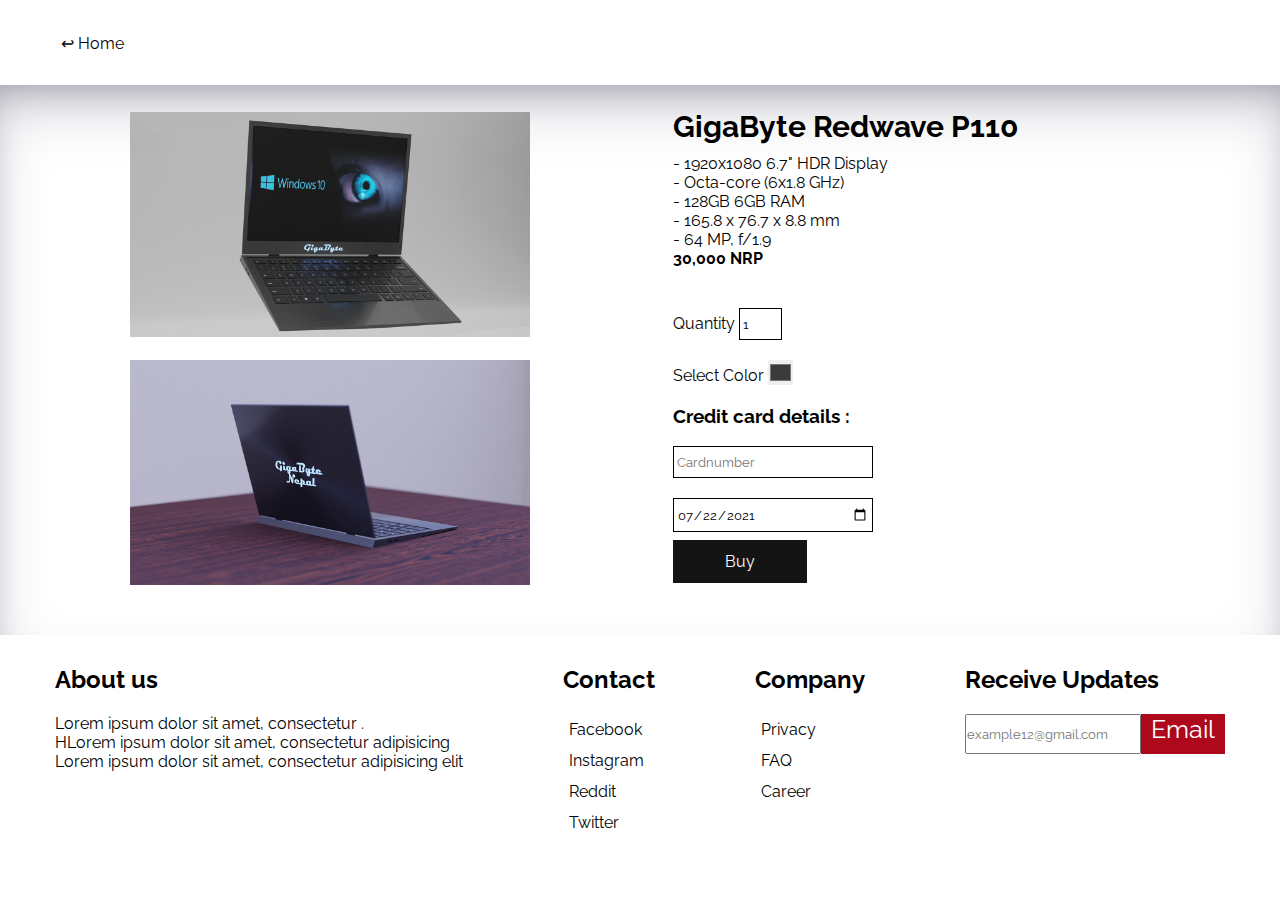
<file: pages/buyMobile.html>
<!DOCTYPE html>
<html>
<head>
	<meta charset="utf-8">
	<title>buy moblie</title>
	<link rel="stylesheet" type="text/css" href="../styling/buyMobileStyle.css">
	<link rel="stylesheet" type="text/css" href="../styling/style.css">
	<script src="../script/script.js"></script>
</head>
<body>	
	<div class="nav">
		<div class="rtn-btn">
			<a href="../index.html">↩ Home</a>
		</div>
	</div>

	
	<div class="Container">
		<div class="row">
			<div class="image">
				<div class="images">
					<img src="../imgs/images/laptop2.png">
				</div>
				<div class="images">
					<img src="../imgs/images/laptop3.png">
				</div>
			</div>
			<div class="details">
				<div class="title">
					<h2>GigaByte Redwave P110</h2>
					<ul>
						<li>- 1920x1080 6.7" HDR Display</li>
						<li>- Octa-core (6x1.8 GHz)</li>
						<li>- 128GB 6GB RAM</li>
						<li>- 165.8 x 76.7 x 8.8 mm</li>
						<li>- 64 MP, f/1.9</li>
						<li><strong>30,000 NRP</strong></li>
					</ul>
					<div class="proceed">
						<div>
							<label>Quantity </label><input class="num" type="number" value="1" min="1" max="5">
						</div>
						<div>
							<label>Select Color </label><input class="col" type="color" value="#3B3B3B">
						</div>
						<div>
							<h3>Credit card details : </h3><br><input class="Cnum" type="number" placeholder="Cardnumber" required>
						</div>
						<div>
							<input class="Cnum" type="Date" value="2021-07-22">
						</div>
						<div>
							<a href="#" class="buyBtn" onclick="view_purchase_section();">Buy</a>
						</div>
					</div>
				</div>
				
			</div>
		</div>
	</div>


	<!-- purchase section -->
	<div class="purchase-section">
		<div class="title">
			<h2>Payment successful.</h2>
		</div>
		<div class="okbtn">
			<button onclick="close_view_purchase_section();">Back</button>
		</div>
			<div class="okbtn">
			<button onclick="goToHome();">Back To Home</button>
		</div>
	</div>
	<!-- purchase section -->


	<!-- footer section -->
	<footer>
		<div id="footer-row">

			<div class="footer-col" id="footer-col1">
				<div class="F-title" id="About">
					<h2>About us</h2>
				</div>
				<div class="AboutUsP">
					Lorem ipsum dolor sit amet, consectetur .
					<br>HLorem ipsum dolor sit amet, consectetur adipisicing  <br>Lorem ipsum dolor sit amet, consectetur adipisicing elit 
				</div> 
			</div>

			<div class="footer-col" id="footer-col2">
				<div class="F-title" id="Contact">
					<h2>Contact</h2>
				</div>
				<ul>
					<li><a href="https://www.facebook.com/" target="_blank">Facebook</a></li>
					<li><a href="https://www.instagram.com/" target="_blank">Instagram</a></li>
					<li><a href="https://www.reddit.com/" target="_blank">Reddit</a></li>
					<li><a href="https://www.twittrer.com/" target="_blank">Twitter</a></li>
				</ul>
			</div>

			<div class="footer-col" id="footer-col3">
				<div class="F-title" id="Company">
					<h2>Company</h2>
				</div>
				<ul>
					<li><a href="#">Privacy</a></li>
					<li><a href="FAQ.html">FAQ</a></li>
					<li><a href="#">Career</a></li>
				</ul>
			</div>
			<div class="footer-col" id="footer-col4">
				<div class="F-title" id="receive">
					<h2>Receive Updates</h2>
				</div>
				<div class="Receive">
					<div class="Fform">
						<input type="email" required placeholder="example12@gmail.com">
						<a href="#" class="Fbtn">Email</a>
					</div>
				</div>
			</div>
		</div>
	</footer>
	<!-- footer section end-->
</body>
</html>
</file>
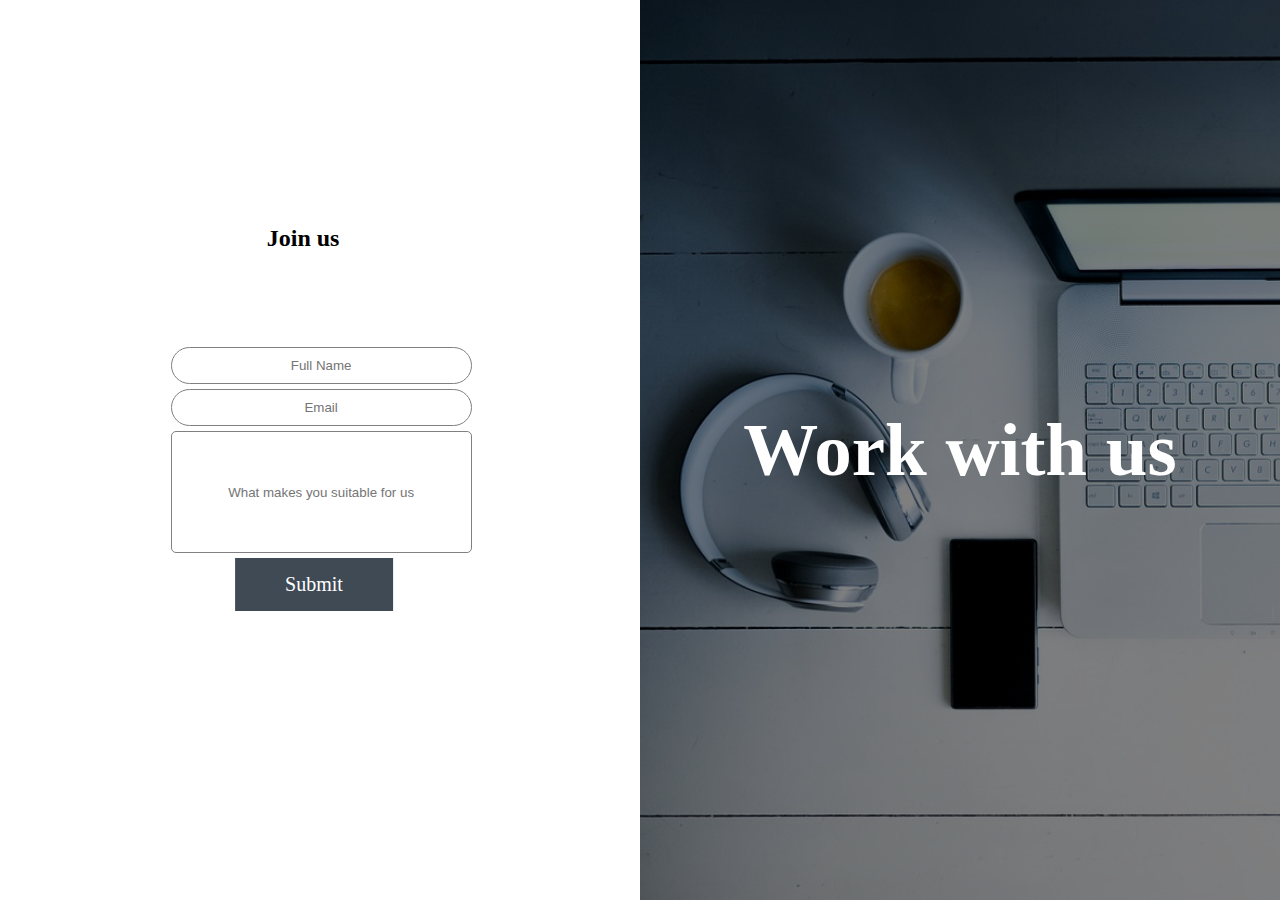
<file: pages/career.html>
<!DOCTYPE html>
<html>
<head>
	<meta charset="utf-8">
	<title>Career - GigaByte</title>
	<style type="text/css">
		*{
			margin: 0px;
			padding: 0px;
		}
		.row{
			display: grid;
			grid-template-columns: repeat(3, 50vw);
			height: 100vh;
		}
		.topic h2{
			position: absolute;
			top: 25%;
			left: 18%;
			transform: translateX(50%);
		}
		.form{
			position: absolute;
			left: 13.33%;
			top: 50%;
			transform: translateY(-50%);
		}
		form input{
			text-align: center;
			display: block;
			border: 1px solid gray;
			border-radius: 30px;
			padding: 10px 30px;
			margin: 5px 0px;
			width: 100%;
			outline: none;
		}
		.long-input{
			height: 100px;
			border-radius: 5px;
		}

		.gr2{
			background-image: url('../imgs/images/background.jpg');
			background:linear-gradient(0deg, rgba(0, 0, 0, 0.5), rgba(0, 0, 0, 0.5)), url('../imgs/images/background.jpg');
			background-size: cover;
		}
		.title{
			position: absolute;
			top: 50%;
			transform: translateY(-50%);
			text-align: center;
			font-size: 50px;
			color: white;
			width: 50%;
		}
		.title h2{
			text-align: center;
		} 
		.btn{
			position: absolute;
			left: 60%;
			transform: translateX(-50%);
			padding: 15px 50px;
			background-color: #3F4A55;
			border: none;
			color: white;
			font-size: 20px;
		}
		.btn:hover{
			background-color: #3F4A55;
			filter: brightness(0.7);
			cursor: pointer;
		}
		.popup{
			text-align: center;
			padding: 30px;
			border-radius: 5px;
			background-color: #8BC34A;
			position: fixed;
			top: 50%;
			left: 50%;
			transform: translate(-50%,-50%) scale(0);
			color: white;
			transition: transform 0.4s linear;
		}
		.popup h3{
			padding: 10px 2px;
		}
		.disEmail h3{
			border: 1px solid white;
		}
		.OK-btn button{
			width: 100%;
			margin: 10px 0px;
			border: none;
		}
		.OK-btn button:hover{
			background-color: #DDD;
			cursor: pointer;
		}
	</style>
	<link rel="icon" href="../imgs/icons/shortcut-icon.png" type="image/gif">
</head>
<body>
	<div class="main">
		<div class="row">
			<div class="gr1">
				<div class="topic">
					<h2>Join us</h2>
				</div>
				<div class="form">
					<form>
						<input type="text" placeholder="Full Name">
						<input type="email" id="email" placeholder="Email">
						<input class="long-input" type="text" placeholder="What makes you suitable for us">
						<imput type="button" class="btn" onclick="prompt();">Submit</button>
					</form>
				</div>
			</div>
			<div class="gr2">
				<div class="title">
					<h2>Work with us</h2>
				</div>
			</div>
		</div>
		<div class="popup">
			<div class="text">
				<h3>We will contact you through your email address</h3>
				<div class="disEmail">
					<h3 class="E-text">kckiran0690@gmail.com</h3>
				</div>
				<div class="OK-btn">
					<button onclick="closePrompt();"><h3>OK</h3></button>
				</div>
			</div>
		</div>
	</div>
</body>
<script>
	function prompt() {
		var win = document.querySelector(".popup");
		var email = document.querySelector("#email").value;
		document.querySelector(".E-text").innerHTML = email;;

		if(email!="" && email!="null"){
			win.style.transform = "translate(-50%,-50%) scale(1)"
		}
	}
	function closePrompt() {
		var win = document.querySelector(".popup");
			win.style.transform = "translate(-50%,-50%) scale(0)"
			window.location.href = '../index.html';
	}
</script>
</html>
</file>
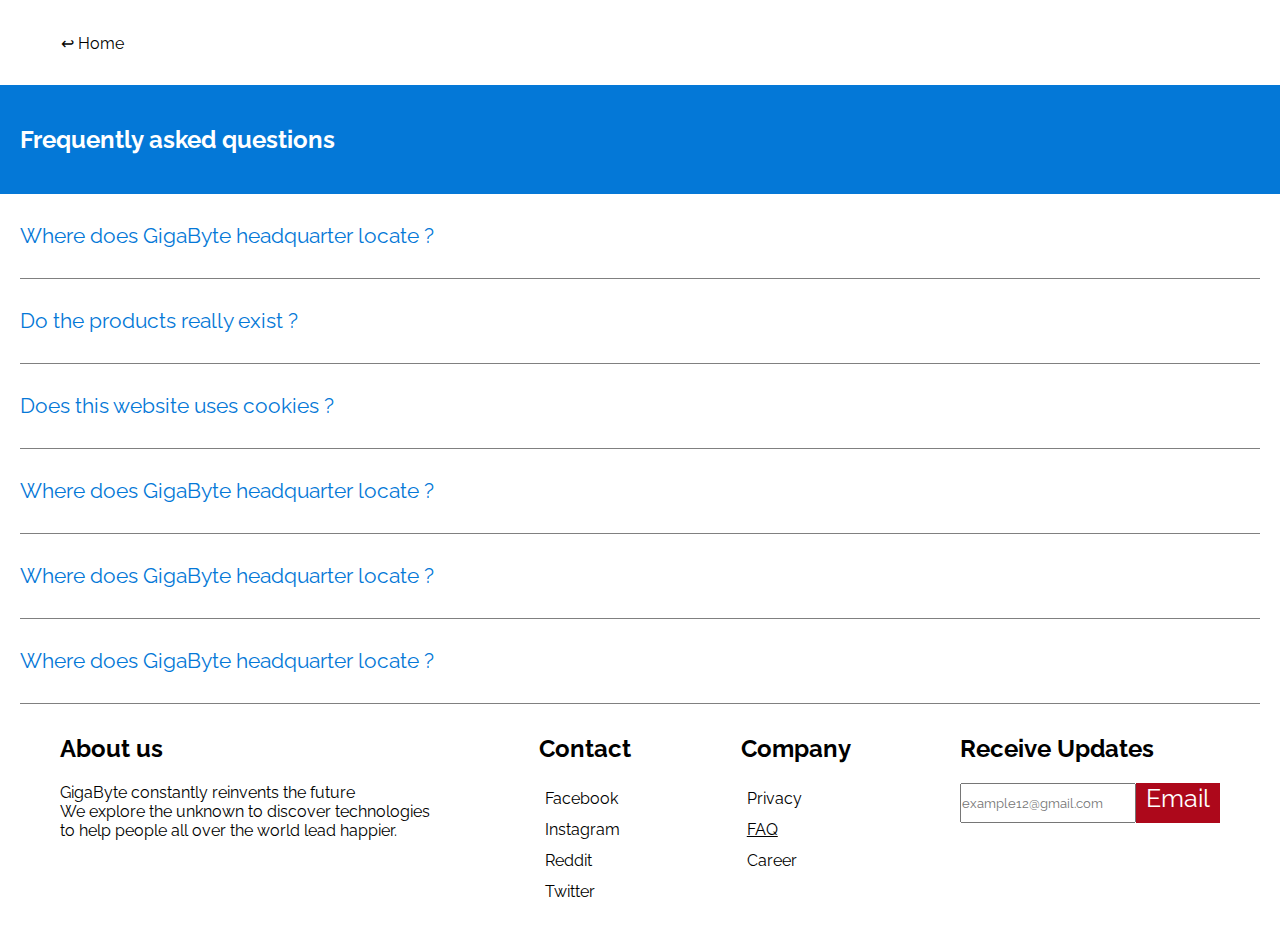
<file: pages/FAQ.html>
<!DOCTYPE html>
<html>
<head>
	<meta charset="utf-8">
	<title>FAQs</title>
	<link rel="stylesheet" type="text/css" href="../styling/FAQstyling.css">
	<link rel="stylesheet" type="text/css" href="../styling/style.css">
	<script src="../script/script.js"></script>
</head>
<body>	
	<div class="nav">
		<div class="rtn-btn">
			<a href="../index.html">↩ Home</a>
		</div>
	</div>

	<div class="main">
		<div class="title">
			<h2>Frequently asked questions</h2>
		</div>

		<div class="contents">

			<div class="cont"> 
				<div class="que">
					<h3><button onclick="show(0);">  Where does GigaByte headquarter locate ?</button></h3>
				</div>
				<div class="ans">
					<h4> &emsp; &emsp; - GigaByte doesnot exist.</h4>
				</div>
			</div>

			<div class="cont"> 
				<div class="que">
					<h3><button onclick="show(1);">  Do the products really exist ?</button></h3>
				</div>
				<div class="ans">
					<h4> &emsp; &emsp; - No , all the products are imaginary .</h4>
				</div>
			</div>

			<div class="cont"> 
				<div class="que">
					<h3><button onclick="show(2);">  Does this website uses cookies ?</button></h3>
				</div>
				<div class="ans">
					<h4> &emsp; &emsp; - This website uses local storage to store data like email , password . To delete these data goto privacy section below.</h4>
				</div>
			</div>

			<div class="cont"> 
				<div class="que">
					<h3><button onclick="show(3);">  Where does GigaByte headquarter locate ?</button></h3>
				</div>
				<div class="ans">
					<h4> &emsp; &emsp; - GigaByte doesnot exist.</h4>
				</div>
			</div>

			<div class="cont"> 
				<div class="que">
					<h3><button onclick="show(4);">  Where does GigaByte headquarter locate ?</button></h3>
				</div>
				<div class="ans">
					<h4> &emsp; &emsp; - GigaByte doesnot exist.</h4>
				</div>
			</div>

			<div class="cont"> 
				<div class="que">
					<h3><button onclick="show(5);">  Where does GigaByte headquarter locate ?</button></h3>
				</div>
				<div class="ans">
					<h4> &emsp; &emsp; - GigaByte doesnot exist.</h4>
				</div>
			</div>

		</div>
	</div>

	<!-- footer section -->
	<footer>
		<div id="footer-row">

			<div class="footer-col" id="footer-col1">
				<div class="F-title" id="About">
					<h2>About us</h2>
				</div>
				<div class="AboutUsP">
					GigaByte constantly reinvents the future
					<br> We explore the unknown to discover technologies <br>to help people all over the world lead happier.
				</div> 
			</div>

			<div class="footer-col" id="footer-col2">
				<div class="F-title" id="Contact">
					<h2>Contact</h2>
				</div>
				<ul>
					<li><a href="https://www.facebook.com/" target="_blank">Facebook</a></li>
					<li><a href="https://www.instagram.com/" target="_blank">Instagram</a></li>
					<li><a href="https://www.reddit.com/" target="_blank">Reddit</a></li>
					<li><a href="https://www.twittrer.com/" target="_blank">Twitter</a></li>
				</ul>
			</div>

			<div class="footer-col" id="footer-col3">
				<div class="F-title" id="Company">
					<h2>Company</h2>
				</div>
				<ul>
					<li><a href="PrivacyPolicy.html">Privacy</a></li>
					<li><a href="#" style="text-decoration: underline;">FAQ</a></li>
					<li><a href="#">Career</a></li>
				</ul>
			</div>
			<div class="footer-col" id="footer-col4">
				<div class="F-title" id="receive">
					<h2>Receive Updates</h2>
				</div>
				<div class="Receive">
					<div class="Fform">
						<input type="email" required placeholder="example12@gmail.com">
						<a href="#" class="Fbtn">Email</a>
					</div>
				</div>
			</div>
		</div>
	</footer>
	<!-- footer section end-->
</body>
</html>
</file>
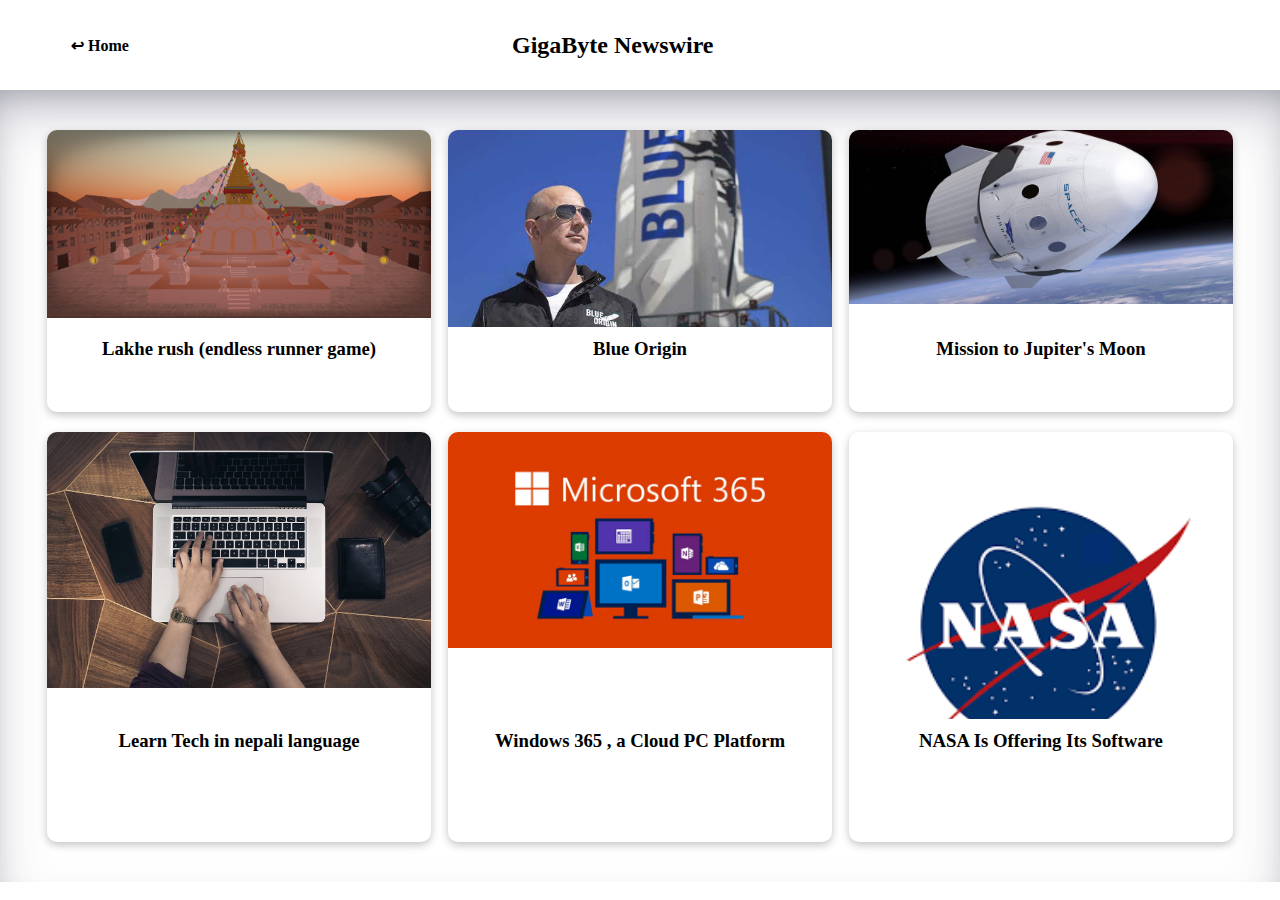
<file: pages/news.html>
<!DOCTYPE html>
<html>
<head>
	<meta charset="utf-8">
	<title>GigaByte/News</title>
	<link rel="stylesheet" type="text/css" href="../styling/newsStyling.css">
	<link rel="icon" href="../imgs/icons/shortcut-icon.png" type="image/gif">
</head>
<body>
	<div class="nav">
		<div class="rtn-btn">
			<a href="../index.html">↩ Home</a>
		</div>
		<div class="title">
			<h2>GigaByte Newswire</h2>
		</div>
	</div>



	<div class="container">
		<div class="row">
			<div class="news" id="news-1">
				<div class="img">
					<a href="https://english.onlinekhabar.com/lakhe-rush-this-mobile-game-about-kathmandu-culture-is-out-amid-a-controversy.html" target="_blank"><img src="../imgs/images/news/news1.png"></a>
				</div>
				<div class="detail">
					<div class="text">
						<h3>Lakhe rush (endless runner game)</h3>
					</div>
				</div>
			</div>

			<div class="news" id="news-1">
				<div class="img">
					<a href="https://gadgets.ndtv.com/science/news/jeff-bezos-blue-origin-space-flight-oliver-daemen-first-teenager-never-ordered-amazon-2493638" target="_blank"><img src="../imgs/images/news/news2.jpg"></a>
				</div>
				<div class="detail">
					<div class="text">
						<h3>Blue Origin</h3>
					</div>
				</div>
			</div>

			<div class="news" id="news-1">
				<div class="img">
					<a href="https://gadgets.ndtv.com/science/news/spacex-nasa-jupiter-moon-europa-clipper-launch-mission-contract-launch-date-october-2024-2493615" target="_blank"><img src="../imgs/images/news/news4.jpg"></a>
				</div>
				<div class="detail">
					<div class="text">
						<h3>Mission to Jupiter's Moon</h3>
					</div>
				</div>
			</div>

			<div class="news" id="news-1">
				<div class="img">
					<a href="https://www.youtube.com/channel/UCNOYZrEESo4q2jCt1dJqk5Q" target="_blank"><img src="../imgs/images/news/news3.jpg"></a>
				</div>
				<div class="detail">
					<div class="text">
						<h3>Learn Tech in nepali language</h3>
					</div>
				</div>
			</div>

			<div class="news" id="news-1">
				<div class="img">
					<a href="https://gadgets.ndtv.com/laptops/news/windows-365-cloud-pc-service-availability-configuration-features-microsoft-inspire-2021-2486656" target="_blank"><img src="../imgs/images/news/news5.jpg"></a>
				</div>
				<div class="detail">
					<div class="text">
						<h3>Windows 365 , a Cloud PC Platform</h3>
					</div>
				</div>
			</div>

			<div class="news" id="news-1">
				<div class="img">
					<a href="https://gadgets.ndtv.com/apps/news/nasa-free-software-catalogue-800-programmes-public-download-technology-transfer-2476854" target="_blank"><img src="../imgs/images/news/news6.png"></a>
				</div>
				<div class="detail">
					<div class="text">
						<h3>NASA Is Offering Its Software</h3>
					</div>
				</div>
			</div>

		</div>
	</div>





























	<!-- .........body.......... -->
	<!-- <div class="container">
		<div class="row">
			<div class="ele" id="gr">
				<div class="topic">
					Lakhe rush (endless runner game)
				</div>
				<div class="img">
					<a href="https://english.onlinekhabar.com/lakhe-rush-this-mobile-game-about-kathmandu-culture-is-out-amid-a-controversy.html" target="_blank"><img src="../imgs/images/news/news1.png"></a>
				</div>
			</div>

			<div class="ele size" id="gr1" id="fit">
				<div class="topic">
					Blue Origin
				</div>
				<div>
					<a href="https://gadgets.ndtv.com/science/news/jeff-bezos-blue-origin-space-flight-oliver-daemen-first-teenager-never-ordered-amazon-2493638" target="_blank"><img src="../imgs/images/news/news2.jpg"></a>
				</div>
			</div>

			<div class="ele size" id="gr2"> 
				<div class="topic"> Mission to Jupiter's Moon
				</div>
				<div> 
					<a href="https://gadgets.ndtv.com/science/news/spacex-nasa-jupiter-moon-europa-clipper-launch-mission-contract-launch-date-october-2024-2493615" target="_blank">
				<img
			src="../imgs/images/news/news4.jpg"></a> </div> </div>

			<div class="ele" id="gr3">
				<div class="topic">
					Learn Tech in nepali language
				</div>
				<div>
					<a href="https://www.youtube.com/channel/UCNOYZrEESo4q2jCt1dJqk5Q" target="_blank"><img src="../imgs/images/news/news3.jpg"></a>
				</div>
			</div>

			<div class="ele size" id="gr4">
				<div class="topic">
					Windows 365 , a Cloud PC Platform
				</div>
				<div>
					<a href="https://gadgets.ndtv.com/laptops/news/windows-365-cloud-pc-service-availability-configuration-features-microsoft-inspire-2021-2486656" target="_blank"><img src="../imgs/images/news/news5.jpg"></a>
				</div>
			</div>

			<div class="ele size" id="gr5">
				<div class="topic">
					NASA Is Offering Its Software
				</div>
				<div>
					<a href="https://gadgets.ndtv.com/apps/news/nasa-free-software-catalogue-800-programmes-public-download-technology-transfer-2476854" target="_blank"><img src="../imgs/images/news/news6.png"></a>
				</div>
			</div>
		</div>
	</div> -->
</body>
</html>
</file>
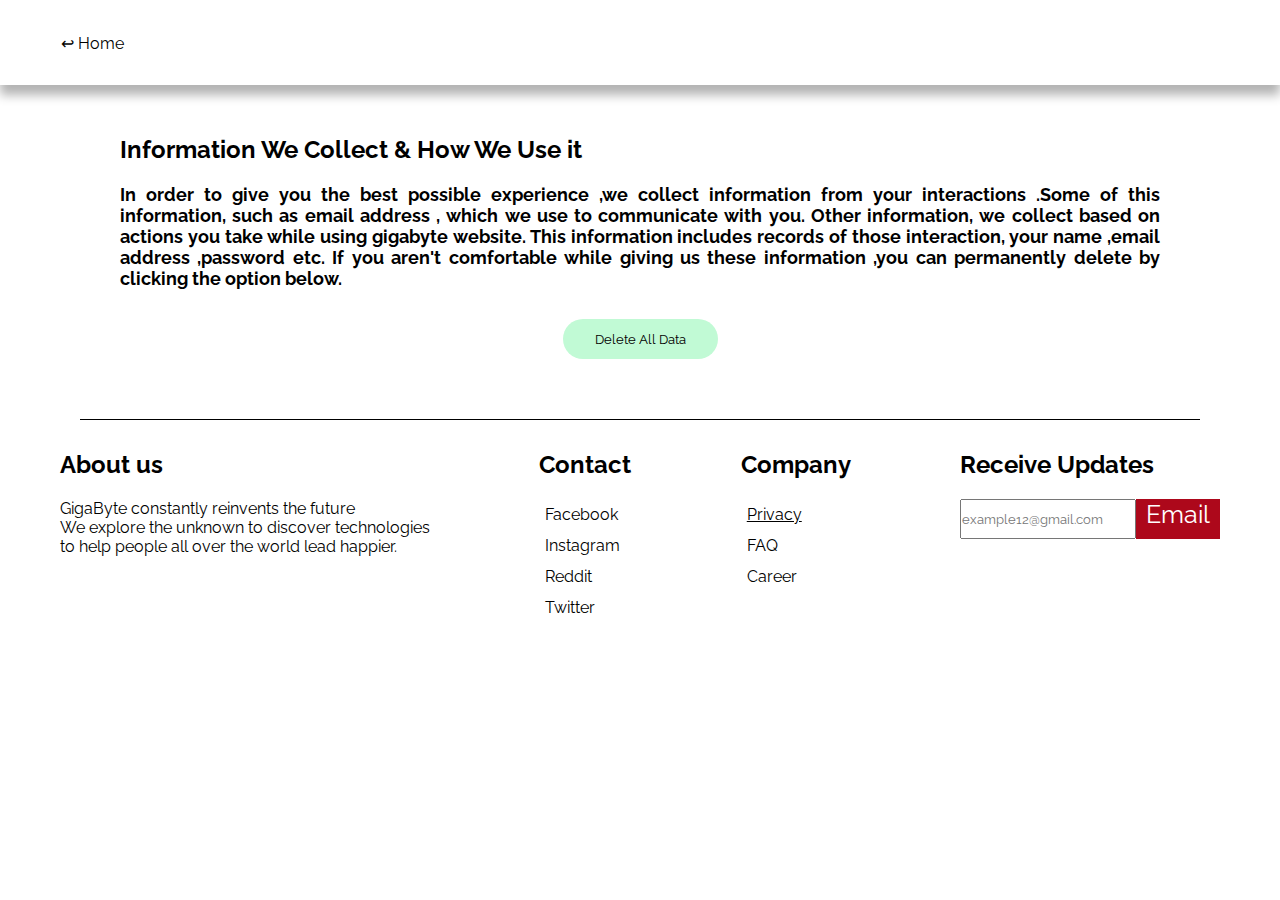
<file: pages/PrivacyPolicy.html>
<!DOCTYPE html>
<html>
<head>
	<meta charset="utf-8">
	<title>Privacy Policy</title>
	<link rel="stylesheet" type="text/css" href="../styling/PrivacyPolicyStyle.css">
	<link rel="stylesheet" type="text/css" href="../styling/style.css">
	<script src="../script/script.js"></script>
</head>
<body>
	<div class="nav">
		<div class="rtn-btn">
			<a href="../index.html">↩ Home</a>
		</div>
	</div>


	<div class="container">
		<div class="topic"><h2>Information We Collect & How We Use it</h2></div>
		<div class="content">
			<p>
				In order to give you the best possible experience ,we collect information from your interactions .Some of this information, such as email address , which we use to communicate with you. Other information, we collect based on actions you take while using gigabyte website. This information includes records of those interaction, your name ,email address ,password etc.
				If you aren't comfortable while giving us these information ,you can permanently delete by clicking the option below.
			</p>
		</div>
		<div class="del-btn">
			<button onclick="deleteInfo();">Delete All Data</button>
		</div>
	</div>





	<!-- footer section -->
	<footer>
		<div id="footer-row">

			<div class="footer-col" id="footer-col1">
				<div class="F-title" id="About">
					<h2>About us</h2>
				</div>
				<div class="AboutUsP">
					GigaByte constantly reinvents the future
					<br> We explore the unknown to discover technologies <br>to help people all over the world lead happier.
				</div> 
			</div>

			<div class="footer-col" id="footer-col2">
				<div class="F-title" id="Contact">
					<h2>Contact</h2>
				</div>
				<ul>
					<li><a href="https://www.facebook.com/" target="_blank">Facebook</a></li>
					<li><a href="https://www.instagram.com/" target="_blank">Instagram</a></li>
					<li><a href="https://www.reddit.com/" target="_blank">Reddit</a></li>
					<li><a href="https://www.twittrer.com/" target="_blank">Twitter</a></li>
				</ul>
			</div>

			<div class="footer-col" id="footer-col3">
				<div class="F-title" id="Company">
					<h2>Company</h2>
				</div>
				<ul>
					<li><a href="#" style="text-decoration: underline;">Privacy</a></li>
					<li><a href="FAQ.html">FAQ</a></li>
					<li><a href="#">Career</a></li>
				</ul>
			</div>
			<div class="footer-col" id="footer-col4">
				<div class="F-title" id="receive">
					<h2>Receive Updates</h2>
				</div>
				<div class="Receive">
					<div class="Fform">
						<input type="email" required placeholder="example12@gmail.com">
						<a href="#" class="Fbtn">Email</a>
					</div>
				</div>
			</div>
		</div>
	</footer>
	<!-- footer section end-->
</body>
</html>
</file>
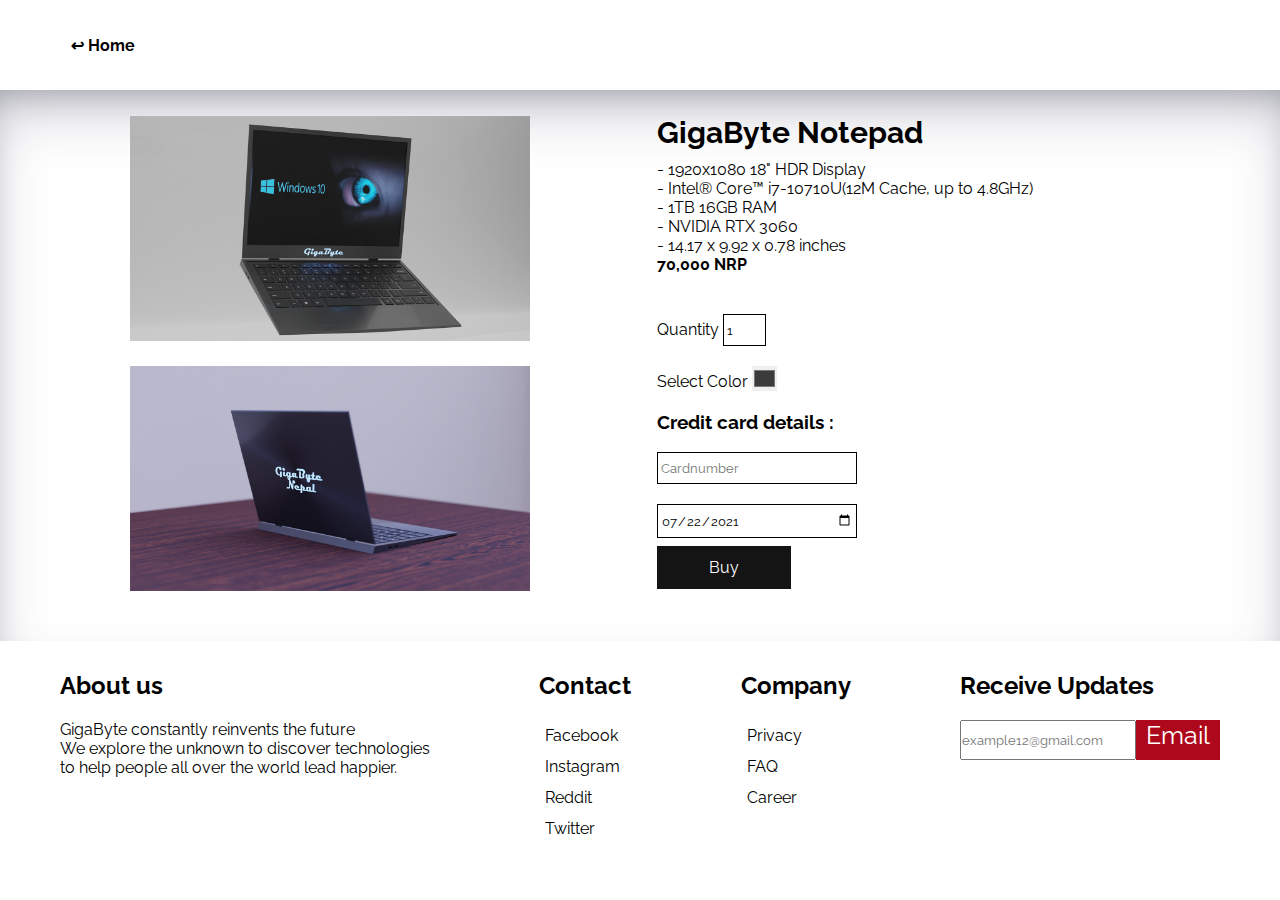
<file: pages/PurchaseLaptop.html>
<!DOCTYPE html>
<html>
<head>
	<meta charset="utf-8">
	<title>Gigabyte Laptop</title>
	<link rel="stylesheet" type="text/css" href="../styling/PurchasePage.css">
	<link rel="stylesheet" type="text/css" href="../styling/style.css">
	<script src="../script/script.js"></script>
</head>
<body>	
	<div class="nav">
		<div class="rtn-btn">
			<a href="../index.html">↩ Home</a>
		</div>
	</div>

	
	<div class="Container">
		<div class="row">
			<div class="image">
				<div class="images">
					<img src="../imgs/images/laptop2.png">
				</div>
				<div class="images">
					<img src="../imgs/images/laptop3.png">
				</div>
			</div>
			<div class="details">
				<div class="title">
					<h2>GigaByte Notepad</h2>
					<ul>
						<li>- 1920x1080 18" HDR Display</li>
						<li>- Intel® Core™ i7‑10710U(12M Cache, up to 4.8GHz)</li>
						<li>- 1TB 16GB RAM</li>
						<li>- NVIDIA RTX 3060</li>
						<li>- 14.17 x 9.92 x 0.78 inches</li>
						<li><strong>70,000 NRP</strong></li>
					</ul>
					<div class="proceed">
						<div>
							<label>Quantity </label><input class="num" type="number" value="1" min="1" max="5">
						</div>
						<div>
							<label>Select Color </label><input class="col" type="color" value="#3B3B3B">
						</div>
						<div>
							<h3>Credit card details : </h3><br><input class="Cnum" type="number" placeholder="Cardnumber" required>
						</div>
						<div>
							<input class="Cnum" type="Date" value="2021-07-22">
						</div>
						<div>
							<a href="#" class="buyBtn" onclick="view_purchase_section();">Buy</a>
						</div>
					</div>
				</div>
				
			</div>
		</div>
	</div>


	<!-- purchase section -->
	<div class="purchase-section">
		<div class="title">
			<h2>Payment successful.</h2>
		</div>
		<div class="okbtn">
			<button onclick="close_view_purchase_section();">Back</button>
		</div>
			<div class="okbtn">
			<button onclick="goToHome();">Back To Home</button>
		</div>
	</div>
	<!-- purchase section -->


	<!-- footer section -->
	<footer>
		<div id="footer-row">

			<div class="footer-col" id="footer-col1">
				<div class="F-title" id="About">
					<h2>About us</h2>
				</div>
				<div class="AboutUsP">
					GigaByte constantly reinvents the future
					<br> We explore the unknown to discover technologies <br>to help people all over the world lead happier.
				</div> 
			</div>

			<div class="footer-col" id="footer-col2">
				<div class="F-title" id="Contact">
					<h2>Contact</h2>
				</div>
				<ul>
					<li><a href="https://www.facebook.com/" target="_blank">Facebook</a></li>
					<li><a href="https://www.instagram.com/" target="_blank">Instagram</a></li>
					<li><a href="https://www.reddit.com/" target="_blank">Reddit</a></li>
					<li><a href="https://www.twittrer.com/" target="_blank">Twitter</a></li>
				</ul>
			</div>

			<div class="footer-col" id="footer-col3">
				<div class="F-title" id="Company">
					<h2>Company</h2>
				</div>
				<ul>
					<li><a href="PrivacyPolicy.html">Privacy</a></li>
					<li><a href="FAQ.html">FAQ</a></li>
					<li><a href="#">Career</a></li>
				</ul>
			</div>
			<div class="footer-col" id="footer-col4">
				<div class="F-title" id="receive">
					<h2>Receive Updates</h2>
				</div>
				<div class="Receive">
					<div class="Fform">
						<input type="email" required placeholder="example12@gmail.com">
						<a href="#" class="Fbtn">Email</a>
					</div>
				</div>
			</div>
		</div>
	</footer>
	<!-- footer section end-->
</body>
</html>
</file>
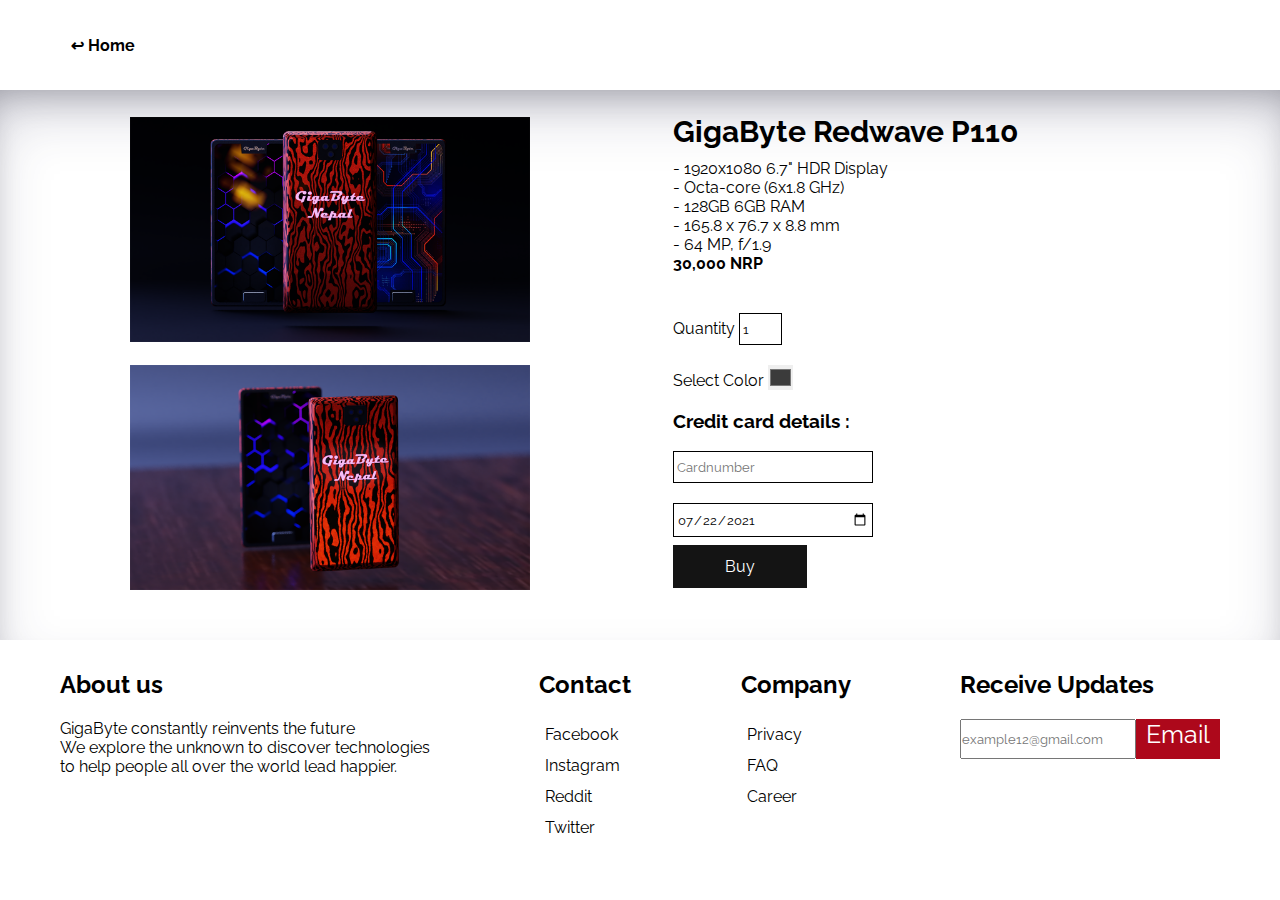
<file: pages/PurchaseMobile.html>
<!DOCTYPE html>
<html>
<head>
	<meta charset="utf-8">
	<title>Gigabyte moblie</title>
	<link rel="stylesheet" type="text/css" href="../styling/PurchasePage.css">
	<link rel="stylesheet" type="text/css" href="../styling/style.css">
	<script src="../script/script.js"></script>
</head>
<body>	
	<div class="nav">
		<div class="rtn-btn">
			<a href="../index.html">↩ Home</a>
		</div>
	</div>

	
	<div class="Container">
		<div class="row">
			<div class="image">
				<div class="images">
					<img src="../imgs/images/mobile2.png">
				</div>
				<div class="images">
					<img src="../imgs/images/mobile3.png">
				</div>
			</div>
			<div class="details">
				<div class="title">
					<h2>GigaByte Redwave P110</h2>
					<ul>
						<li>- 1920x1080 6.7" HDR Display</li>
						<li>- Octa-core (6x1.8 GHz)</li>
						<li>- 128GB 6GB RAM</li>
						<li>- 165.8 x 76.7 x 8.8 mm</li>
						<li>- 64 MP, f/1.9</li>
						<li><strong>30,000 NRP</strong></li>
					</ul>
					<div class="proceed">
						<div>
							<label>Quantity </label><input class="num" type="number" value="1" min="1" max="5">
						</div>
						<div>
							<label>Select Color </label><input class="col" type="color" value="#3B3B3B">
						</div>
						<div>
							<h3>Credit card details : </h3><br><input class="Cnum" type="number" placeholder="Cardnumber" required>
						</div>
						<div>
							<input class="Cnum" type="Date" value="2021-07-22">
						</div>
						<div>
							<a href="#" class="buyBtn" onclick="view_purchase_section();">Buy</a>
						</div>
					</div>
				</div>
				
			</div>
		</div>
	</div>


	<!-- purchase section -->
	<div class="purchase-section">
		<div class="title">
			<h2>Payment successful.</h2>
		</div>
		<div class="okbtn">
			<button onclick="close_view_purchase_section();">Back</button>
		</div>
			<div class="okbtn">
			<button onclick="goToHome();">Back To Home</button>
		</div>
	</div>
	<!-- purchase section -->


	<!-- footer section -->
	<footer>
		<div id="footer-row">

			<div class="footer-col" id="footer-col1">
				<div class="F-title" id="About">
					<h2>About us</h2>
				</div>
				<div class="AboutUsP">
					GigaByte constantly reinvents the future
					<br> We explore the unknown to discover technologies <br>to help people all over the world lead happier.
				</div> 
			</div>

			<div class="footer-col" id="footer-col2">
				<div class="F-title" id="Contact">
					<h2>Contact</h2>
				</div>
				<ul>
					<li><a href="https://www.facebook.com/" target="_blank">Facebook</a></li>
					<li><a href="https://www.instagram.com/" target="_blank">Instagram</a></li>
					<li><a href="https://www.reddit.com/" target="_blank">Reddit</a></li>
					<li><a href="https://www.twittrer.com/" target="_blank">Twitter</a></li>
				</ul>
			</div>

			<div class="footer-col" id="footer-col3">
				<div class="F-title" id="Company">
					<h2>Company</h2>
				</div>
				<ul>
					<li><a href="PrivacyPolicy.html">Privacy</a></li>
					<li><a href="FAQ.html">FAQ</a></li>
					<li><a href="#">Career</a></li>
				</ul>
			</div>
			<div class="footer-col" id="footer-col4">
				<div class="F-title" id="receive">
					<h2>Receive Updates</h2>
				</div>
				<div class="Receive">
					<div class="Fform">
						<input type="email" required placeholder="example12@gmail.com">
						<a href="#" class="Fbtn">Email</a>
					</div>
				</div>
			</div>
		</div>
	</footer>
	<!-- footer section end-->
</body>
</html>
</file>
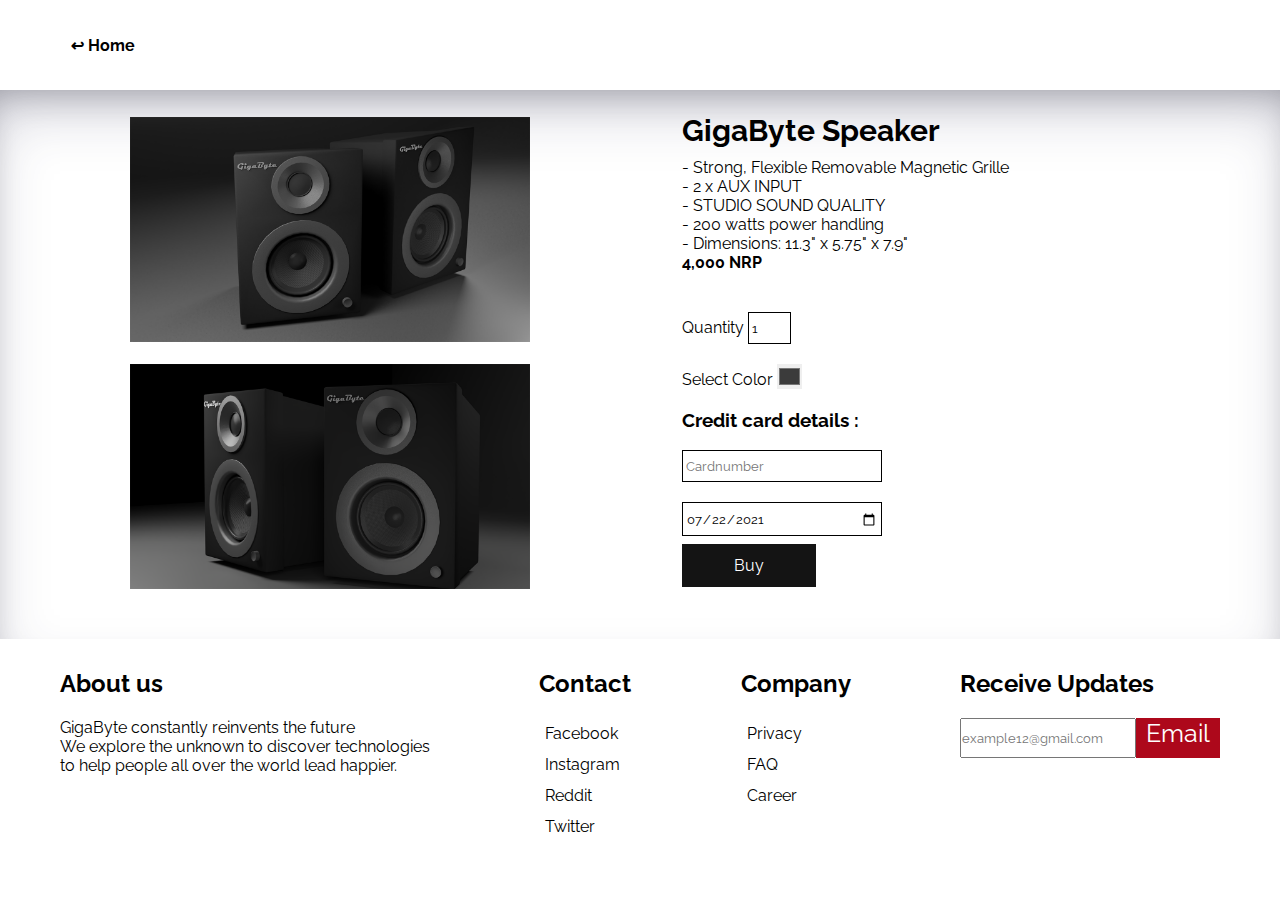
<file: pages/Purchasespeaker.html>
<!DOCTYPE html>
<html>
<head>
	<meta charset="utf-8">
	<title>Gigabyte Speaker</title>
	<link rel="stylesheet" type="text/css" href="../styling/PurchasePage.css">
	<link rel="stylesheet" type="text/css" href="../styling/style.css">
	<script src="../script/script.js"></script>
</head>
<body>	
	<div class="nav">
		<div class="rtn-btn">
			<a href="../index.html">↩ Home</a>
		</div>
	</div>

	
	<div class="Container">
		<div class="row">
			<div class="image">
				<div class="images">
					<img src="../imgs/images/speaker1.png">
				</div>
				<div class="images">
					<img src="../imgs/images/speaker2.png">
				</div>
			</div>
			<div class="details">
				<div class="title">
					<h2>GigaByte Speaker</h2>
					<ul>
						<li>- Strong, Flexible Removable Magnetic Grille</li>
						<li>- 2 x AUX INPUT</li>
						<li>- STUDIO SOUND QUALITY</li>
						<li>- 200 watts power handling</li>
						<li>- Dimensions: 11.3" x 5.75" x 7.9"</li>
						<li><strong>4,000 NRP</strong></li>
					</ul>
					<div class="proceed">
						<div>
							<label>Quantity </label><input class="num" type="number" value="1" min="1" max="5">
						</div>
						<div>
							<label>Select Color </label><input class="col" type="color" value="#3B3B3B">
						</div>
						<div>
							<h3>Credit card details : </h3><br><input class="Cnum" type="number" placeholder="Cardnumber" required>
						</div>
						<div>
							<input class="Cnum" type="Date" value="2021-07-22">
						</div>
						<div>
							<a href="#" class="buyBtn" onclick="view_purchase_section();">Buy</a>
						</div>
					</div>
				</div>
				
			</div>
		</div>
	</div>


	<!-- purchase section -->
	<div class="purchase-section">
		<div class="title">
			<h2>Payment successful.</h2>
		</div>
		<div class="okbtn">
			<button onclick="close_view_purchase_section();">Back</button>
		</div>
			<div class="okbtn">
			<button onclick="goToHome();">Back To Home</button>
		</div>
	</div>
	<!-- purchase section -->


	<!-- footer section -->
	<footer>
		<div id="footer-row">

			<div class="footer-col" id="footer-col1">
				<div class="F-title" id="About">
					<h2>About us</h2>
				</div>
				<div class="AboutUsP">
					GigaByte constantly reinvents the future
					<br> We explore the unknown to discover technologies <br>to help people all over the world lead happier.
				</div> 
			</div>

			<div class="footer-col" id="footer-col2">
				<div class="F-title" id="Contact">
					<h2>Contact</h2>
				</div>
				<ul>
					<li><a href="https://www.facebook.com/" target="_blank">Facebook</a></li>
					<li><a href="https://www.instagram.com/" target="_blank">Instagram</a></li>
					<li><a href="https://www.reddit.com/" target="_blank">Reddit</a></li>
					<li><a href="https://www.twittrer.com/" target="_blank">Twitter</a></li>
				</ul>
			</div>

			<div class="footer-col" id="footer-col3">
				<div class="F-title" id="Company">
					<h2>Company</h2>
				</div>
				<ul>
					<li><a href="PrivacyPolicy.html">Privacy</a></li>
					<li><a href="FAQ.html">FAQ</a></li>
					<li><a href="#">Career</a></li>
				</ul>
			</div>
			<div class="footer-col" id="footer-col4">
				<div class="F-title" id="receive">
					<h2>Receive Updates</h2>
				</div>
				<div class="Receive">
					<div class="Fform">
						<input type="email" required placeholder="example12@gmail.com">
						<a href="#" class="Fbtn">Email</a>
					</div>
				</div>
			</div>
		</div>
	</footer>
	<!-- footer section end-->
</body>
</html>
</file>
<file: styling/buyMobileStyle.css>
@import url('https://fonts.googleapis.com/css2?family=Raleway&display=swap');
*{
	margin: 0px;
	padding: 0px;
	box-sizing: border-box;
	text-decoration: none;
	font-family: Raleway;
}
.nav{
	height: 85px;
	position: relative;
	background-color: white;
}
.rtn-btn{
	margin: 0px 20px;
	position: absolute;
	top:50% ;
	transform: translateY(-50%);
}
.rtn-btn a{
	color: black;
	padding: 20px 40px;
	border: 1px solid transparent;
}
.rtn-btn a:hover{
	transition: all 0.1s linear;
	border-bottom: 2px solid black;
	border-radius: 2px;
}




.Container{
	box-shadow: rgba(50, 50, 93, 0.25) 0px 30px 60px -12px inset, rgba(0, 0, 0, 0.3) 0px 18px 36px -18px inset;
	/*box-shadow: rgba(17, 12, 46, 0.15) 0px 48px 100px 0px;*/
}
.row{
	position: relative;
	padding: 0px 130px;
	display: grid;
	grid-template-columns: 40% 60%;
}
.image{
	padding: 5% 0px;
	display: grid;
}
.images{
	width: 400px;
	height: 225px;
	overflow: hidden;
}
.image .images img{
	width: 400px;
}
.image .images img:hover{
	cursor: zoom-in;
	transition: all 0.5s ease-out;
	transform: scale(1.3);
}
.details{
	padding: 5% 0px;
}
.details .title{
	float: left;
}
.details .title h2{
	font-size: 30px;
	padding-bottom: 10px;
}
.details .title ul li{
	list-style: none;
}
.proceed{
	/*display: block;*/
	padding: 30px 0px;
}
.proceed div ,.title ul li strong{
	padding: 10px 0px;
}
.proceed .num{
	padding: 7px 3px;
	border-radius: 0;
	border: 1px solid black;
}
.proceed .Cnum{
	padding: 7px 3px;
	border-radius: 0;
	border: 1px solid black;
	width: 200px;
}
.proceed .col{
	width: 25px;
	height: 25px;
	border: none;
}

.buyBtn{
	padding: 10px 50px;
	border-radius: 0;
	color: white;
	border: 2px solid transparent;
	background-color: rgb(20,20,20);	
}

.buyBtn:hover{
	transition: all 0.2s linear;
	cursor: pointer;
	box-shadow: rgba(50, 50, 50,0.3) 0px 20px 10px -3px;
}

.purchase-section{
	/*display: none;*/
	padding: 20px;
	position: fixed;
	top: 40%;
	left: 50%;
	transform: translateX(-50%) scale(0);
	background-color: #56CD6C;
	border-radius: 10px;
	transition: all 0.4s ease;
}
.purchase-section.active{
	transform: translateX(-50%) scale(1);
}
.purchase-section .title {
	text-align: center;
	padding: 30px;
}
.okbtn{
	text-align: center;
}
.okbtn button{
	border-radius: 5px;
	background-color: #AD081B;
	color: white;
	padding: 15px 50px;
	border: none;
	width: 80%;
	margin: 5px 0px;
}
.okbtn button:hover{
	background-color: #8e0513;
	cursor: pointer;
}
</file>
<file: styling/style.css>
@import url('https://fonts.googleapis.com/css2?family=Raleway&display=swap');
*{
	margin: 0px;
	padding: 0px;
	box-sizing: border-box;
	font-family: Raleway;
	color: black;
	text-decoration: none;
	list-style: none;
}
html{
	scroll-behavior: smooth;
}


/*-----------NAV BAR STYLING----------*/
.nav-bar{
	background-color: rgba(255, 255, 255 , 1);
	height: 70px;
	position: relative;
	z-index: 10;
	/*position: fixed;*/
	box-shadow: rgba(0, 0, 0, 0.45) 0px 25px 20px -20px;
}
.nav-bar:hover{
	transition: all 0.4s ease-out;
	background-color: rgba(255, 255, 255 , 1);	
}
.nav-conatiner{
	width: 100vw;
	display: grid;
	grid-template-columns: repeat(2, auto);
}
.web-logo{
	position: absolute;
	top: 60%;
	transform: translateY(-60%);
}
.web-logo img{
	height: 40px;
}
.nav-links{
	position: absolute;
	top:50% ;
	transform: translateY(-60%);
	right: 2%;
}
.nav-link{
	display: inline;
}
.nav-link a{
	border: 1px solid transparent;
	padding: 10px 20px;
	transition: border 0.2s linear;
}
.nav-link a:hover{
	border: 1px solid black;
}
#sign-up-icon{
	margin: 3px 10px;
	display: inline;
	padding: 5px 0vh;
}
.material-icons{
	transform: translateY(30%);
}
/*-----------NAV BAR STYLING END----------


/*..........sign up section.............*/
.signup{
	display: none;   				/*default to none*/
	background-color: white;
	position: fixed;
	top: 70px;
	right: 0px;
	z-index: 4;
}
.hasSigned{
	display: none;
	background-color: white;
	position: fixed;
	top: 70px;
	right: 0px;
	z-index: 4;
}
.form1{
	height: 300px;
	width: 250px;
	padding: 10px 20px;
	display: grid;
	grid-gap: 10px;
	align-content: space-around;
}
.form2{
	height: 120px;
	width: 250px;
	padding: 20px;
	display: grid;
	grid-gap: 10px;
	align-content: space-around;
}
.input-field{
	padding: 4px;
	border: none;
	outline: none;
	border-bottom: 2px solid black;
}
.submit-btn{
	text-align: center;
	font-size: 14px;
	padding: 20px 0px;
	border: none;
	color: white;
	background-color: black;
}
.submit-btn:hover ,.close-btn:hover{
	cursor: pointer;
}
.close-btn{
	padding: 10px 0px;
	text-align: center;
	border: 1px solid black;
}
/*..........sign up section end.............*/



/**************intro page********************/
#slider{
	overflow: hidden;
	position: relative;
}
#slider figure{
	position: relative;
	width: 500%;
	margin: 0;
	left: 0;
	height: 100vh;
}
#slider figure img{
	width:20%;
}
.arrow{
	position: absolute;
 	top: 50%;
 	right: 1%;
 	transform: translate(-50%, -50%);	
}
.arrow h2 button{
	padding:5px 10px;
	font-size: 20px;
	background-color: white;
	color: black;
	border: none;
	border-radius: 50%;
}
.arrow h2 button:hover{
	transition: background-color 0.2s linear;
	background-color: rgb(100, 100, 100);
	cursor: pointer;
}
.learn-more{
	position: absolute;
 	top: 67%;
 	left: 14%;
 	transform: translate(-50%, -50%);
}
.learn-more a{
	background-color: #007AEF;
	border-radius: 30px;
	padding: 15px 30px;
	color: white;
}
.learn-more a:hover{
	background-color: rgb(0, 70, 150);
}
/*...........intro page end..............*/



/*.............banner section............*/
.promoImg{
	background-image: url(../imgs/images/banner.png);
	background-size: cover;
	height: 100vh;
}
.morepromoImg{
	background-color: #EEEEEE;
}
.morepromoImg h2 , .pics h3{
	color: #76B900;
	padding: 30px 0px;
	text-align: center;
}
.pics{
	padding: 20px 0px;
	display: grid;
	grid-template-columns: repeat(3, auto);
	justify-content: space-around;
}
.pics div img{
	width: 300px;
	box-shadow: rgba(50, 50, 93, 0.25) 0px 6px 12px -2px, rgba(0, 0, 0, 0.3) 0px 3px 7px -3px;
}
.pics div img:hover{
	box-shadow: rgba(0, 0, 0, 0.25) 0px 54px 55px, rgba(0, 0, 0, 0.12) 0px -12px 30px, rgba(0, 0, 0, 0.12) 0px 4px 6px, rgba(0, 0, 0, 0.17) 0px 12px 13px, rgba(0, 0, 0, 0.09) 0px -3px 5px;
}
/*..............banner section end.............*/



/* .........."our products" section.............*/
.products{
	background-color: white;
}
.container{
	margin: 0px 80px;
}
.products-title{
	padding: 40px;
	text-align: center;
}
.products-title h1{
	font-size: 50px;
}
.row{
	display: grid;
	grid-template-columns: repeat(2, auto);
	grid-gap: 10px;
}
.product{
	padding: 30px;
	text-align: center;
}
.product:hover{
	box-shadow: rgba(0, 0, 0, 0.24) 0px 3px 8px;
	cursor: all-scroll;
}
.product-img img{
	width: 396px;
	height: 216px;
}
.product-details{
	padding: 20px;
}
.Buy-btn{
	margin-top: 30px;
}
.Buy-btn a{
	border-radius: 30px;
	padding: 20px 40px;
	background-color: black;
	color: white;
}
.Buy-btn a:hover{
	transition: all 0.3s linear;
	background-color: rgb(100, 100, 100);
}
/*................our products section end................*/


/******************footer and links***********************/
#footer-row{
	display: grid;
	grid-template-columns: repeat(4, auto);
	justify-content: space-around;
	padding: 30px 5px;
}
.footer-col ul li a{
	color: black;
}
.footer-col ul li a:hover{
	text-decoration: underline;
}
.footer-col ul li{
	padding: 6px;
}
.F-title h2 ,.AboutUsP{
	padding-bottom: 20px ;
	color: black;
}
.Fform {
	display: grid;
	grid-template-columns: repeat(2, auto);
	padding: 0px;
	margin: 0px;
}
.Fform input{
	height: 40px;
	outline: none;
}
.Fbtn{
	background-color: #AD081B;
	border: none;
	color: white;
	font-size: 25px;
	padding: 0px 10px;
}
/******************footer and links end***********************/


/********************cookie section************************/
.cookieT{
	border: 2px solid #ABD3AB;
	position: fixed;
	bottom: 0px;
	right: 0px;
	background-color: #F7F7F7;
	opacity: 50%;
	padding: 10px 30px;
	width: 30vw;
	text-align: center;
	display: grid;
	grid-template-rows: repeat(3, auto);
}
.cookieT:hover{
	transition: opacity 0.2s ease-in;
	opacity: 100%;
}
.cookieT div{
	margin: 20px 0;
}
.cookieT div h2{
	margin: 20px 0;
}
.accept-btn{
	color: white;
	background-color:#68B868 ;
	border-radius: 50px;
	padding: 20px 30px;
	border: none;
	cursor: pointer;
}
.accept-btn:hover{
	background-color: rgb(70, 150, 70) ;
}
/********************cookie section end*************************/



/*---------------email received notiication------------*/
.received{
	display: grid;
	grid-template-columns: 4% 90% 6%;
	border-radius: 5px;
	overflow: hidden;
	position: fixed;
	top: 0;
	right: 0;
	background-color: #EEE;
	z-index: 11;
	transform: translateX(100%);
	transition: transform 0.5s ease-out;
}
.received .clr{
	background-color: #45BF6A;
}
.received .text{
	padding: 15px 10px;
}
.received .cross{
	position: absolute;
	top: 50%;
	right: 5%;
	transform: translateY(-50%);
}
.received .cross button{
	border: none;
	outline: none;
	font-size: 25px;
	background-color: transparent;
}
.received .cross button:hover{
 	cursor: pointer;
}
</file>
<file: styling/FAQstyling.css>
@import url('https://fonts.googleapis.com/css2?family=Raleway&display=swap');
*{
	margin: 0px;
	padding: 0px;
	box-sizing: border-box;
	text-decoration: none;
	font-family: Raleway;
}
.nav{
	height: 85px;
	position: relative;
	background-color: white;
}
.rtn-btn{
	margin: 0px 20px;
	position: absolute;
	top:50% ;
	transform: translateY(-50%);
}
.rtn-btn a{
	color: black;
	padding: 20px 40px;
	border: 1px solid transparent;
}
.rtn-btn a:hover{
	transition: all 0.1s linear;
	border-bottom: 2px solid black;
	border-radius: 2px;
}


.main .title{
	background-color: #0478D7;
	padding: 40px 20px;
}
.title h2{
	color: white;
}
.contents{
	padding: 0px 20px;
}
.cont{
	border-bottom: 1px solid gray;
	padding: 10px 0px;
}
.cont .que{
	padding: 10px 0px;
}
.cont .ans{
	display: none;
}
.ans h4 ,.que h3 button{
	font-size: 1.1em;
	border: none;
	background-color: transparent;
	padding: 10px 0px;
	color: #0478D7;;
}
strong{
	font-size: 20px;
}
</file>
<file: styling/newsStyling.css>
*{
	margin: 0px;
	padding: 0px;
	box-sizing: border-box;
}
.nav{
	background-color: #FFF;
	/*padding: 20px 0px;*/
	height: 10vh;
	display: grid;
	grid-template-columns: repeat(2, 40%);
	position: relative;
	overflow: hidden;
}
.rtn-btn{
	padding: 0px 30px;
}
.rtn-btn a{
	text-decoration: none;
	color: black;
	padding: 30px 40px;
	border: 1px solid transparent;
	position: absolute;
	top: 50%;
	transform: translateY(-50%);
	font-weight: bold;
}
.rtn-btn a:hover{
	transition: all 0.2s linear;
	background-color: #C3C3C9;
	border-radius: 2px;
}
.title h2{
	position: absolute;
	top: 50%;
	transform: translateY(-50%);
}



.container{
	box-shadow: rgba(50, 50, 93, 0.25) 0px 30px 60px -12px inset, rgba(0, 0, 0, 0.3) 0px 18px 36px -18px inset;
	height: auto;
}
.row{
	padding: 30px;
	display: grid;
	grid-template-columns: repeat(3, 30vw);
	justify-content: space-evenly;
}
.news{
	background-color: white;
	border-radius:10px;
	display: grid;
	grid-template-rows: 70% 30% ;
	overflow: hidden;
	margin: 10px 0px;
	box-shadow: rgba(0, 0, 0, 0.24) 0px 3px 8px;
}
.news:hover{
	box-shadow: rgba(0, 0, 0, 0.25) 0px 54px 55px, rgba(0, 0, 0, 0.12) 0px -12px 30px, rgba(0, 0, 0, 0.12) 0px 4px 6px, rgba(0, 0, 0, 0.17) 0px 12px 13px, rgba(0, 0, 0, 0.09) 0px -3px 5px;
}
.img{
	overflow: hidden;
}
.img img{
	width: 30vw;
}
.detail{
	position: relative;
}
.detail .text{
	top: 50%;
	transform: translateY(50%);
	text-align: center;
}
</file>
<file: styling/PrivacyPolicyStyle.css>
@import url('https://fonts.googleapis.com/css2?family=Raleway&display=swap');
*{
	margin: 0px;
	padding: 0px;
	box-sizing: border-box;
	text-decoration: none;
	font-family: Raleway;
}
.nav{
	height: 85px;
	position: relative;
	background-color: white;
	box-shadow: 0px 10px 10px rgba(0, 0, 0, 0.3);
}
.rtn-btn{
	margin: 0px 20px;
	position: absolute;
	top:50% ;
	transform: translateY(-50%);
}
.rtn-btn a{
	color: black;
	padding: 20px 40px;
	border: 1px solid transparent;
}
.rtn-btn a:hover{
	transition: all 0.1s linear;
	border-bottom: 2px solid black;
	border-radius: 2px;
}

.container{
	/*box-shadow: rgba(50, 50, 93, 0.25) 0px 30px 60px -12px inset, rgba(0, 0, 0, 0.3) 0px 18px 36px -18px inset;*/
	padding:30px 40px;
	border-bottom: 1px solid black;
}
.topic{
	padding: 20px 0px;
}
.content p{
	text-align: justify;
	font-size: 18px;
	font-weight: bolder;
}
.del-btn{
	padding: 30px;
	text-align: center;
}
.del-btn button{
	padding: 10px 30px;
	border: 2px solid transparent;
	border-radius: 20px;
	background-color: #C1FAD5;
	transition: all 200ms linear;
}

.del-btn button:hover{
	transform: scale(1.1);
	cursor: pointer;
}
</file>
<file: styling/PurchasePage.css>
@import url('https://fonts.googleapis.com/css2?family=Raleway&display=swap');
*{
	margin: 0px;
	padding: 0px;
	box-sizing: border-box;
	text-decoration: none;
	font-family: Raleway;
}
.nav{
	background-color: #FFF;
	height: 10vh;
	display: grid;
	grid-template-columns: repeat(2, 40%);
	position: relative;
	overflow: hidden;
}
.rtn-btn{
	padding: 0px 30px;
}
.rtn-btn a{
	text-decoration: none;
	color: black;
	padding: 30px 40px;
	border: 1px solid transparent;
	position: absolute;
	top: 50%;
	transform: translateY(-50%);
	font-weight: bold;
}
.rtn-btn a:hover{
	transition: all 0.2s linear;
	background-color: #C3C3C9;
	border-radius: 2px;
}



.Container{
	box-shadow: rgba(50, 50, 93, 0.25) 0px 30px 60px -12px inset, rgba(0, 0, 0, 0.3) 0px 18px 36px -18px inset;
	/*box-shadow: rgba(17, 12, 46, 0.15) 0px 48px 100px 0px;*/
}
.row{
	position: relative;
	padding: 0px 130px;
	display: grid;
	grid-template-columns: 40% 60%;
}
.image{
	padding: 5% 0px;
	display: grid;
}
.images{
	width: 400px;
	height: 225px;
	overflow: hidden;
}
.image .images img{
	width: 400px;
}
.image .images img:hover{
	transition: all 0.5s ease-out;
	cursor: zoom-in;
	transform: scale(1.3);
}
.details{
	padding: 5% 0px;
}
.details .title{
	float: left;
}
.details .title h2{
	font-size: 30px;
	padding-bottom: 10px;
}
.details .title ul li{
	list-style: none;
}
.proceed{
	padding: 30px 0px;
}
.proceed div ,.title ul li strong{
	padding: 10px 0px;
}
.proceed .num{
	padding: 7px 3px;
	border-radius: 0;
	border: 1px solid black;
}
.proceed .Cnum{
	padding: 7px 3px;
	border-radius: 0;
	border: 1px solid black;
	width: 200px;
}
.proceed .col{
	width: 25px;
	height: 25px;
	border: none;
}

.buyBtn{
	padding: 10px 50px;
	border-radius: 0;
	color: white;
	border: 2px solid transparent;
	background-color: rgb(20,20,20);	
}

.buyBtn:hover{
	transition: all 0.2s linear;
	cursor: pointer;
	box-shadow: rgba(50, 50, 50,0.3) 0px 20px 10px -3px;
}

.purchase-section{
	/*display: none;*/
	padding: 20px;
	position: fixed;
	top: 40%;
	left: 50%;
	transform: translateX(-50%) scale(0);
	background-color: #56CD6C;
	border-radius: 10px;
	transition: all 0.4s ease;
}
.purchase-section.active{
	transform: translateX(-50%) scale(1);
}
.purchase-section .title {
	text-align: center;
	padding: 30px;
}
.okbtn{
	text-align: center;
}
.okbtn button{
	border-radius: 5px;
	background-color: #AD081B;
	color: white;
	padding: 15px 50px;
	border: none;
	width: 80%;
	margin: 5px 0px;
}
.okbtn button:hover{
	background-color: #8e0513;
	cursor: pointer;
}
</file>
